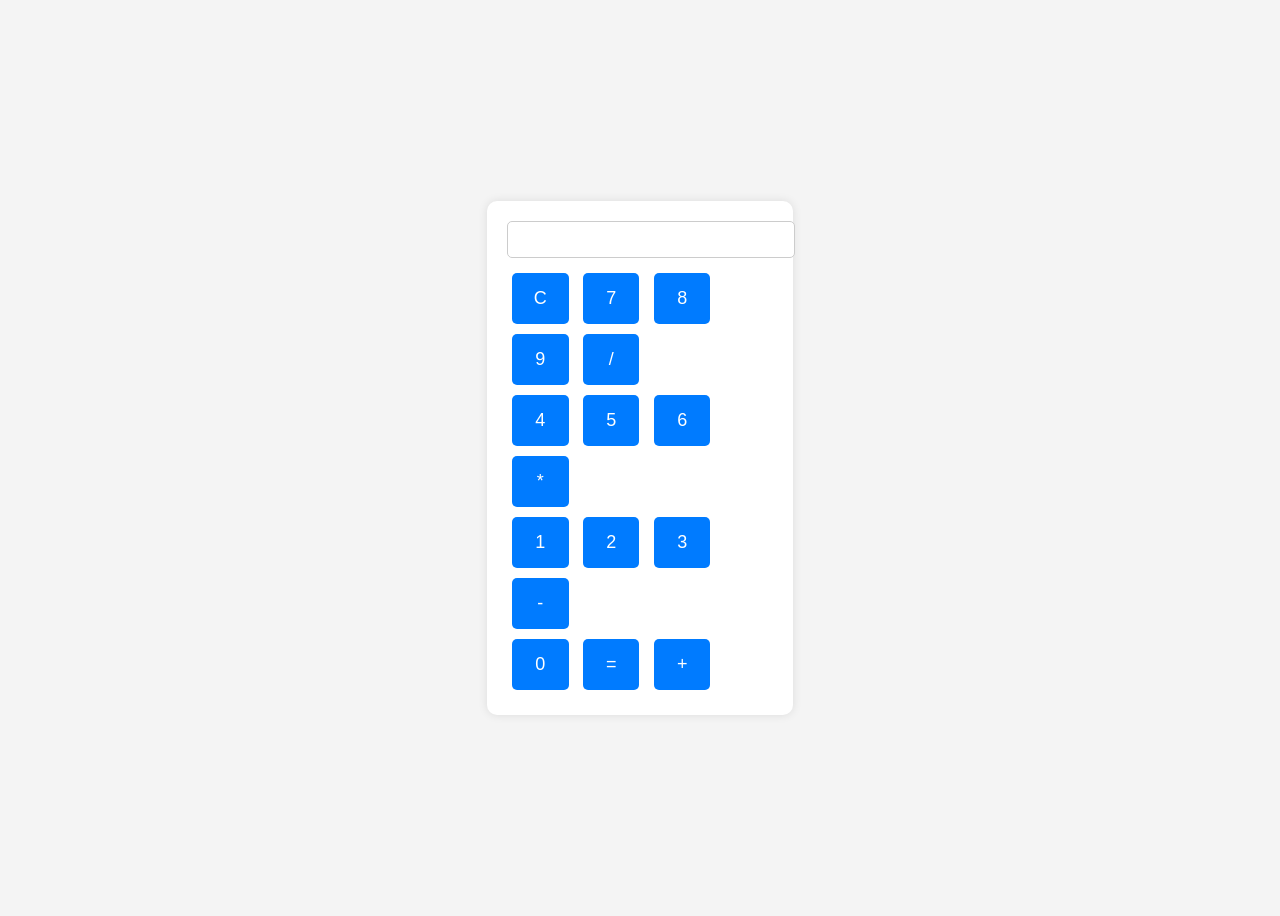
<file: Calculator/calculator.html>
<!DOCTYPE html>
<html>
    <head>
        <meta charset="utf-8">
        <meta name="viewport" content="width=device-width, initial-scale=1">
        <title>Web Calculator</title>
        <style>
            body {
                font-family: Arial, sans-serif;
                background-color: #f4f4f4;
                display: flex;
                justify-content: center;
                align-items: center;
                height: 100vh;
            }
            .calculator {
                background-color: #fff;
                padding: 20px;
                border-radius: 10px;
                box-shadow: 0 0 10px rgba(0, 0, 0, 0.1);
            }
            input[type="text"] {
                width: 100%;
                padding: 10px;
                margin-bottom: 10px;
                border-radius: 5px;
                border: 1px solid #ccc;
            }
            button {
                width: calc(25% - 10px);
                padding: 15px;
                margin: 5px;
                border-radius: 5px;
                border: none;
                background-color: #007BFF;
                color: white;
                font-size: 18px;
            }
            button:hover {
                background-color: #0056b3;
            }
        </style>
    </head>
    <body>
        <div class="calculator">
            <input type="text" id="display" readonly>
            <div class="buttons">
                <button onclick="clearDisplay()">C</button>
                <button onclick="appendToDisplay('7')">7</button>
                <button onclick="appendToDisplay('8')">8</button>
                <button onclick="appendToDisplay('9')">9</button>
                <button onclick="appendToDisplay('/')">/</button>
                <br>
                <button onclick="appendToDisplay('4')">4</button>
                <button onclick="appendToDisplay('5')">5</button>
                <button onclick="appendToDisplay('6')">6</button>
                <button onclick="appendToDisplay('*')">*</button>
                <br>
                <button onclick="appendToDisplay('1')">1</button>
                <button onclick="appendToDisplay('2')">2</button>
                <button onclick="appendToDisplay('3')">3</button>
                <button onclick="appendToDisplay('-')">-</button>
                <br>
                <button onclick="appendToDisplay('0')">0</button>
                <button onclick="calculateResult()">=</button>
                <button onclick="appendToDisplay('+')">+</button>
            </div>
            <script>
                function appendToDisplay(value) {
                    document.getElementById('display').value += value;
                }

                function clearDisplay() {
                    document.getElementById('display').value = '';
                }

                function calculateResult() {
                    const display = document.getElementById('display');
                    try {
                        display.value = eval(display.value);
                    } catch (error) {
                        display.value = 'Error';
                    }
                }
            </script>
        </div>
    </body>
</html>
</file>
